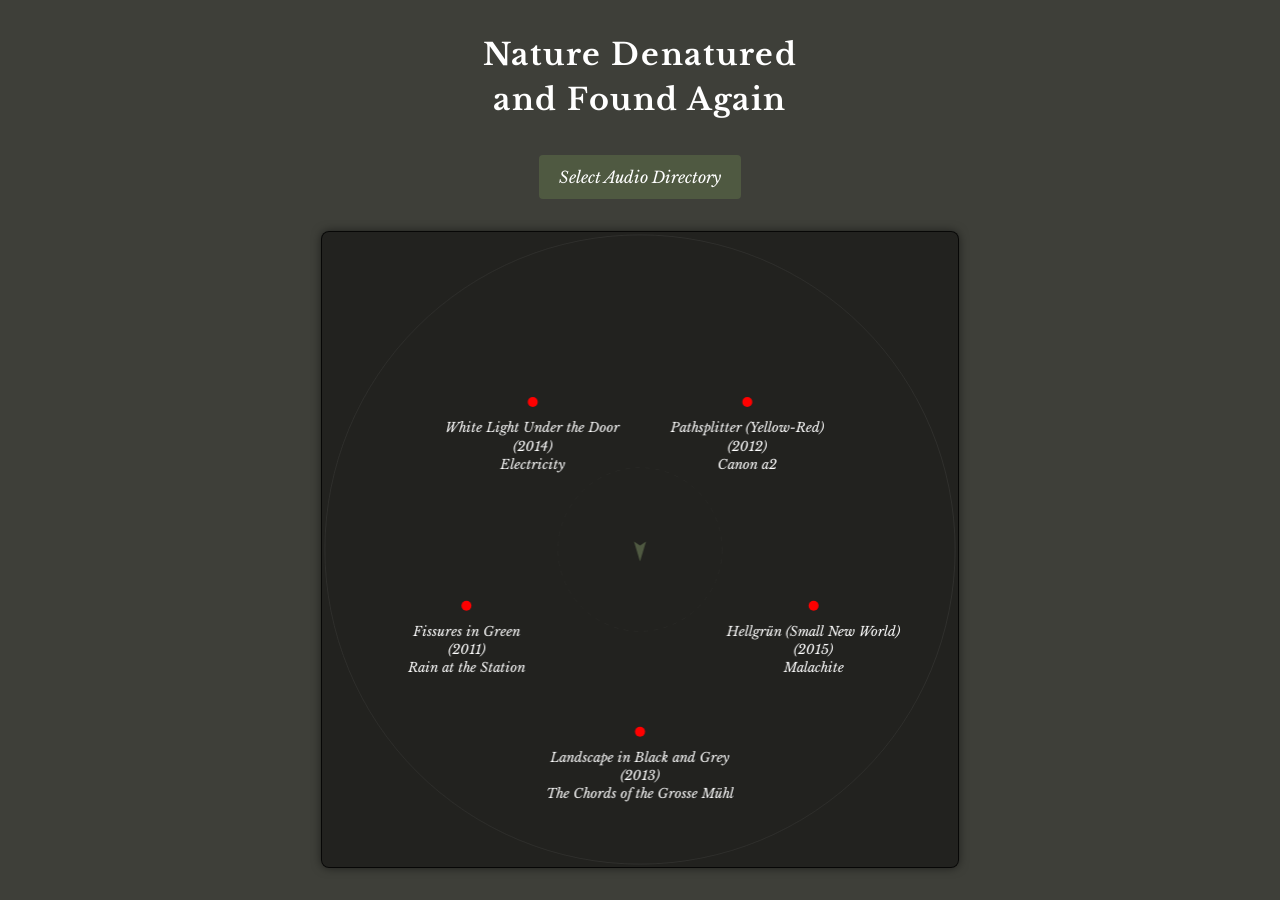
<file: index.html>
<!DOCTYPE html>
<html lang="en">
<head>
    <meta charset="UTF-8">
    <meta name="viewport" content="width=device-width, initial-scale=1.0, maximum-scale=1.0, user-scalable=no">
    <link rel="preconnect" href="https://fonts.googleapis.com">
    <link rel="preconnect" href="https://fonts.gstatic.com" crossorigin>
    <link href="https://fonts.googleapis.com/css2?family=Libre+Baskerville:ital,wght@0,400;0,700;1,400&display=swap" rel="stylesheet">
    <link rel="stylesheet" href="style.css">
    <title>Michael Pisaro - Nature Denatured And Found Again</title>
</head>
<body>
    <div id="app">
        <h1>Nature Denatured<br>and Found Again</h1>
        <div class="controls">
            <button id="directoryButton">Select Audio Directory</button>
            <input  id="directoryInput" type="file" webkitdirectory directory hidden>
            <button id="startButton" disabled hidden>Start Experience</button>
            <button id="nextButton" disabled hidden>Next</button>
        </div>
        <div class="visualization">
            <canvas id="visualizer" width="296" height="296"></canvas>
        </div>
    </div>
    <script src="app.js"></script>
</body>
</html>
</file>
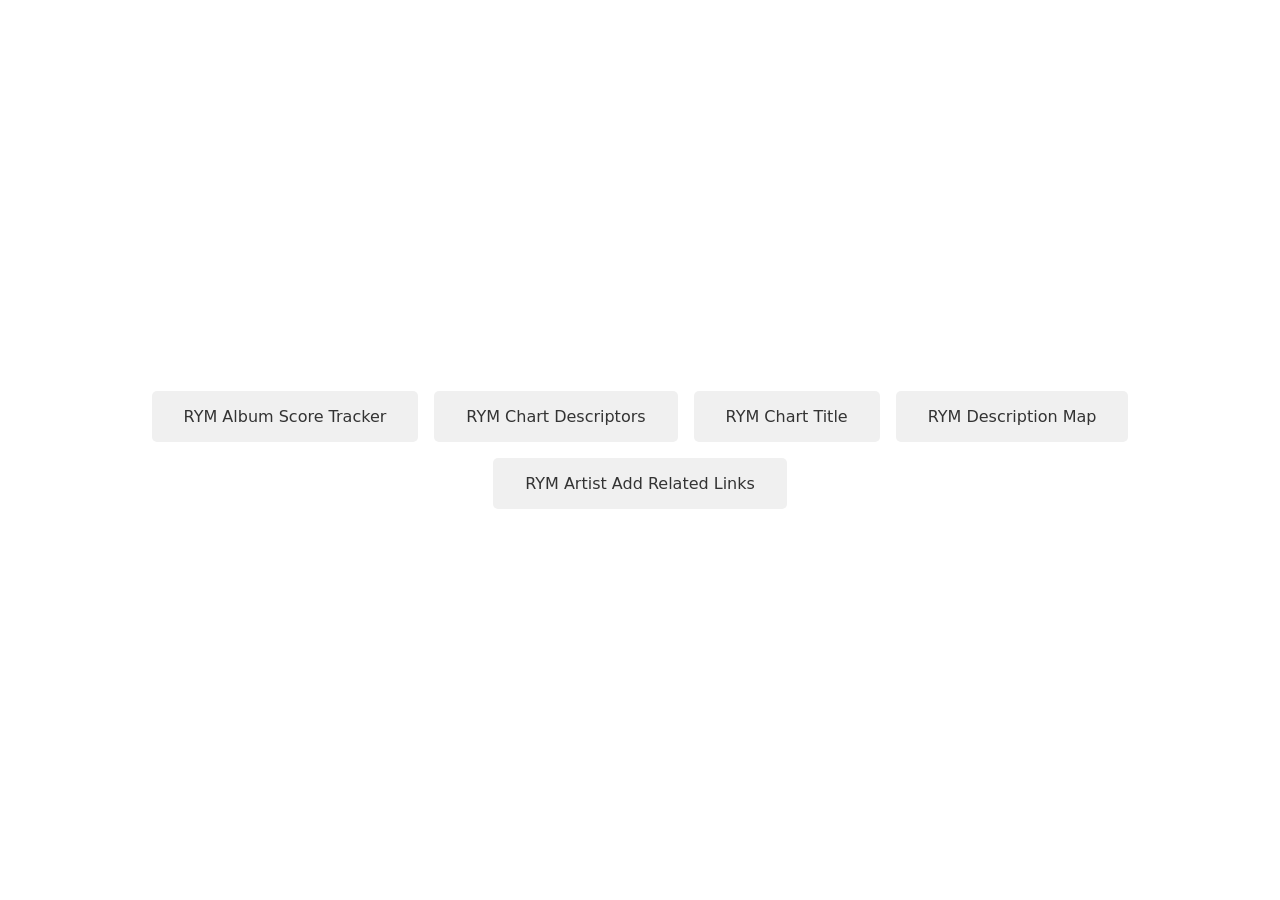
<file: userscripts/index.html>
<!DOCTYPE html>
<html lang="en">
<head>
    <meta charset="UTF-8">
    <meta name="viewport" content="width=device-width, initial-scale=1.0">
    <title>Userscripts</title>
    <style>
        :root {
            --system-ui: system-ui, "Segoe UI", Roboto, Helvetica, Arial, sans-serif, "Apple Color Emoji", "Segoe UI Emoji", "Segoe UI Symbol";
        }
        *, *::before, *::after {
            box-sizing: border-box;
            margin: 0;
            padding: 0;
        }
        body {
            min-height: 100vh;
            display: grid;
            place-items: center;
        }
        main {
            display: flex;
            flex-wrap: wrap;
            justify-content: center;
            align-items: center;
            padding: 1rem;
            gap: 1rem;
            font-family: var(--system-ui);
            > a {
                display: block;
                padding: 1rem 2rem;
                background-color: #f0f0f0;
                text-decoration: none;
                color: #333;
                border-radius: 5px;
                transition: background-color 0.3s ease, color 0.3s ease;
            }
        }
    </style>
</head>
<body>
    <main>
        <a href="/userscripts/rym_album_score_tracker.user.js">RYM Album Score Tracker</a>
        <a href="/userscripts/rym_chart_descriptors.user.js">RYM Chart Descriptors</a>
        <a href="/userscripts/rym_chart_title.user.js">RYM Chart Title</a>
        <a href="/userscripts/rym_descriptormap.user.js">RYM Description Map</a>
        <a href="/userscripts/rym_artist_addrelatedlinks.user.js">RYM Artist Add Related Links</a>
    </main>
</body>
</html>
</file>
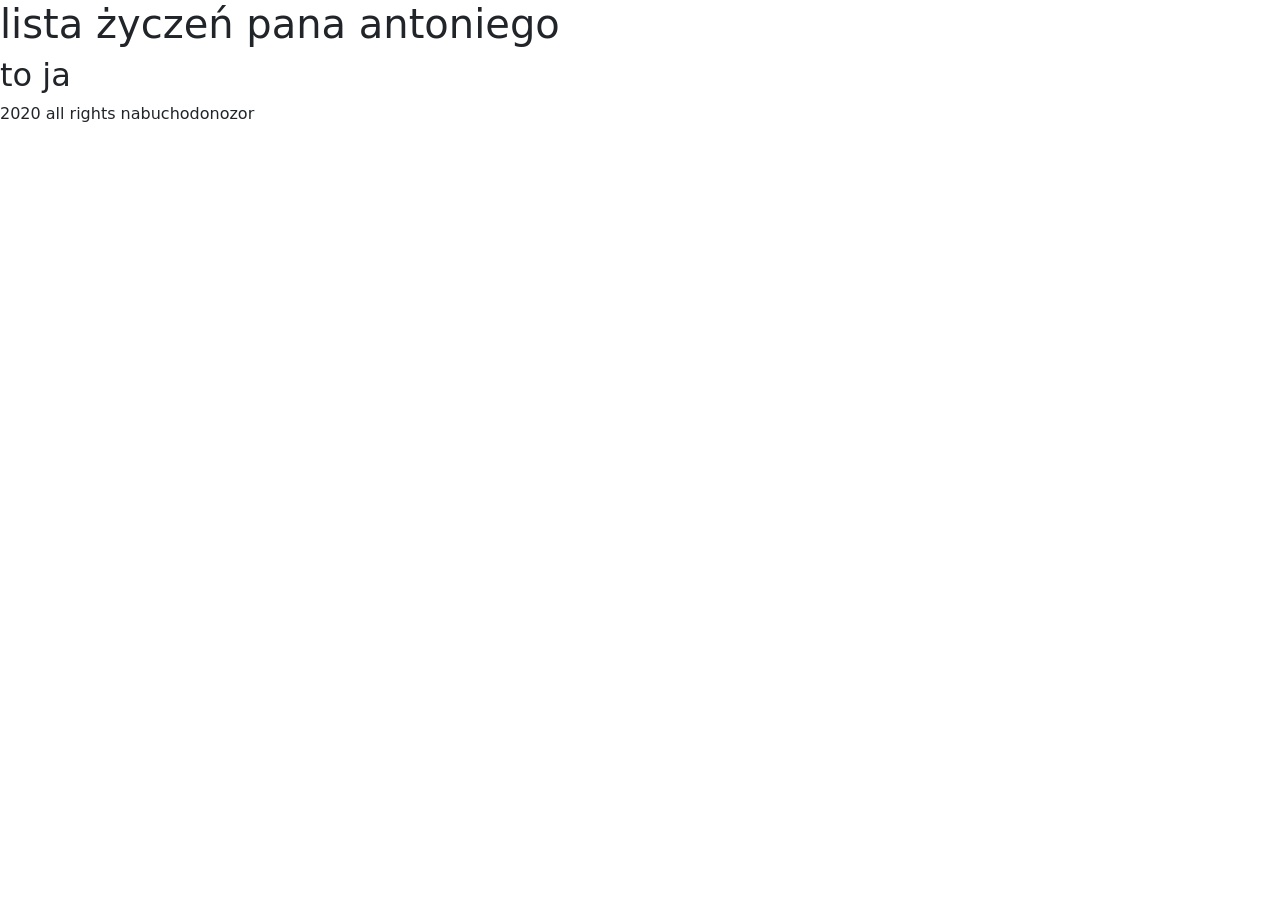
<file: wishlist/index.html>
<!DOCTYPE html>
<html lang="pl">
<head>
  <meta charset="UTF-8">
  <meta name="viewport" content="width=device-width, initial-scale=1.0">
  <title>lista życzeń pana antoniego</title>
  <link rel="stylesheet" href="/css/bs/bootstrap-reboot.min.css">
  <link rel="stylesheet" href="/css/bs/bootstrap-grid.min.css">
  <link rel="stylesheet" href="/css/bs/bootstrap-utilities.min.css">
  <link rel="stylesheet" href="/wishlist/css/style.css">
</head>
<body>
  <header><h1>lista życzeń pana antoniego</h1></header>
  <main><h2>to ja</h2></main>
  <footer><p>2020 all rights nabuchodonozor</p></footer>
</body>
</html>
</file>
<file: style.css>
*, *::before, *::after {
    box-sizing: border-box;
    margin: 0;
    padding: 0;
}

:root {
    font-size: 16px;
    scroll-behavior: smooth;
}

html, body {
    scrollbar-width: none;
}

body {
    height: 100dvh;
    max-width: 100dvw;
    width: 100%;
    line-height: 1.5;
    text-rendering: optimizeSpeed;
    -webkit-font-smoothing: antialiased;
    font-family: "Libre Baskerville", serif;
    font-weight: 400;
    font-style: italic;
    background: #3e3f39;
    color: #fff;
    display: grid;
    place-items: center;
    touch-action: pan-y;
}

h1, h2, h3, h4, h5, h6, p {
    overflow-wrap: break-word;
}

audio, canvas {
    display: block;
    max-width: 100%;
}

input, button {
    font: inherit;
}

#app {
    height: 100%;
    max-width: 100%;
    width: 100%;
    padding: 2rem;
    margin: 0 auto;
    display: grid;
    place-items: center;
    gap: 2rem;
    grid-template-rows: auto auto 1fr;

    [hidden] {
        display: none !important;
    }

    h1 {
        text-align: center;
        font-size: clamp(1.25rem, 1rem + 1.1111vw, 2rem);
        font-weight: 700;
        font-style: normal;
        letter-spacing: 0.05em;
    }

    .controls {
        display: flex;
        justify-content: center;
        align-items: center;
        gap: 1rem;
        flex-wrap: wrap;
        max-width: 100%;

        /* Interactive elements shared styles */
        button,
        .button[role="button"],
        #directoryInput::file-selector-button {
            background: #4f5941;
            color: white;
            border: none;
            border-radius: 4px;
            cursor: pointer;
            font: inherit;
            transition: all 0.3s ease;
        }

        button:hover:not(:disabled),
        .button[role="button"]:hover:not(.disabled),
        #directoryInput::file-selector-button:hover {
            background: #5a6846;
        }

        /* Button styles */
        button,
        .button[role="button"] {
            display: inline-block;
            padding: 10px 20px;
            font-size: 16px;
        }

        button:disabled,
        .button[role="button"].disabled {
            background: #666;
            cursor: not-allowed;
            opacity: 0.5;
        }

        /* File input styles */
        #directoryInput {
            background: #333;
            padding: 10px;
            border-radius: 4px;
            color: white;
            display: block;
            max-width: 296px;
        }

        #directoryInput::file-selector-button {
            padding: 8px 16px;
            margin-right: 10px;
        }
    }

    /* Visualization container */
    .visualization {
        height: 100%;
        width: 100%;
        display: grid;
        place-items: center;

        #visualizer {
            background: rgba(0, 0, 0, 0.45);
            border: 1px solid rgba(0, 0, 0, 0.8);
            border-radius: 8px;
            box-shadow: 0 0 10px rgba(0, 0, 0, 0.5);
            margin: auto;
            width: 100%;
            height: auto;
            aspect-ratio: 1 / 1;
            font-size: clamp(0.5rem, 0.375rem + 0.55556vw, 0.875rem);
            @media (orientation: landscape) {
                width: auto;
                height: 100%;
            }
        }
    }
}
</file>
<file: wishlist/css/style.css>
body {
  min-height: 100vh;
}
</file>
